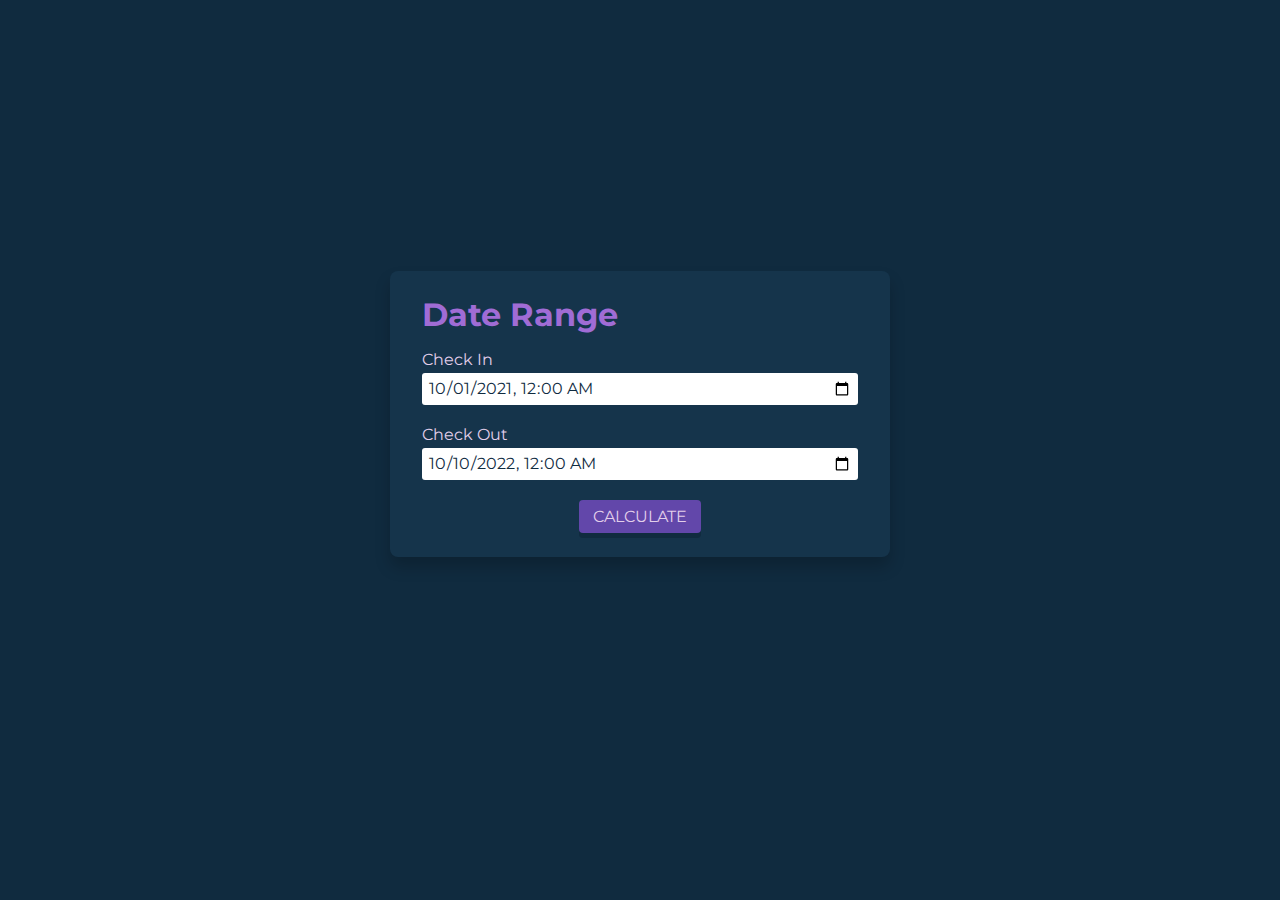
<file: date-range/index.html>
<!DOCTYPE html>
<html lang="pt-br">
<head>
    <meta charset="UTF-8">
    <meta http-equiv="X-UA-Compatible" content="IE=edge">
    <meta name="viewport" content="width=device-width, initial-scale=1.0">
    <title>Date Range</title>

    <link rel="icon" href="./favicon.ico" sizes="any">
    <link rel="icon" href="./bolt-solid.svg" type="image/svg+xml">

    <link rel="stylesheet" href="https://cdnjs.cloudflare.com/ajax/libs/font-awesome/6.2.0/css/all.min.css" integrity="sha512-xh6O/CkQoPOWDdYTDqeRdPCVd1SpvCA9XXcUnZS2FmJNp1coAFzvtCN9BmamE+4aHK8yyUHUSCcJHgXloTyT2A==" crossorigin="anonymous" referrerpolicy="no-referrer" />
    <link rel="stylesheet" href="./main.css">
    <script src="./main.js" defer></script>
</head>
<body>
    <div class="frame">
        <h1><i class="fa-solid fa-caret-right"></i> Date Range</h1>
        <label for="checkin"><i class="fa-solid fa-circle-arrow-down"></i> Check In</label>
        <input type="datetime-local" id="checkin" value="2021-10-01T00:00">
        <label for="checkout"><i class="fa-solid fa-circle-arrow-up"></i> Check Out</label>
        <input type="datetime-local" id="checkout" value="2022-10-10T00:00">
        <button><i class="fa-solid fa-bolt"></i> Calculate</button>
    </div>
    <div class="display"></div>
</body>
</html>
</file>
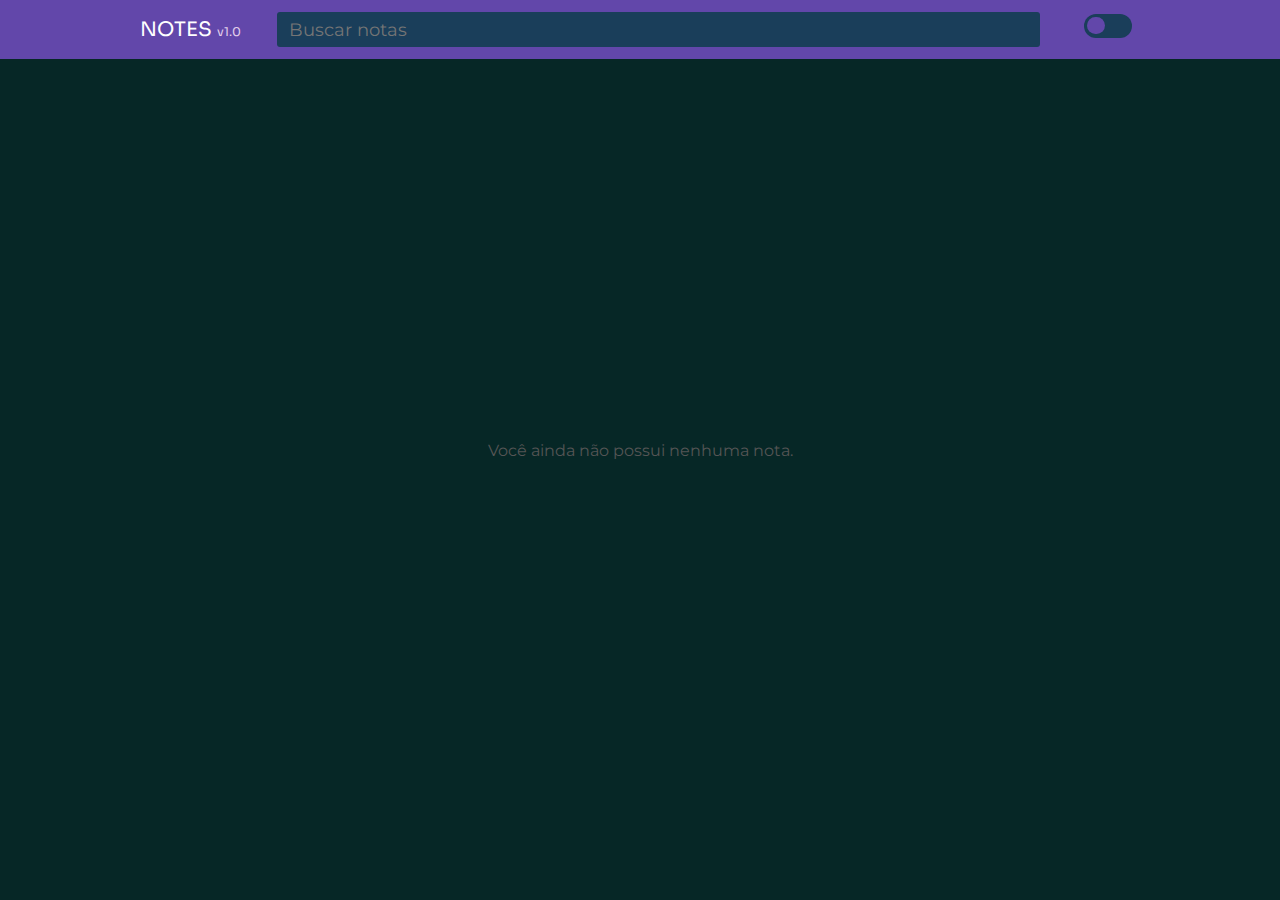
<file: notes/index.html>
<!DOCTYPE html>
<html lang="pt-br">
<head>
    <meta charset="UTF-8">
    <meta http-equiv="X-UA-Compatible" content="IE=edge">
    <meta name="viewport" content="width=device-width, initial-scale=1.0">
    <title>Notes</title>

    <link rel="shortcut icon" href="./favicon.svg" type="image/svg+xml">

    <link rel="stylesheet" href="https://cdnjs.cloudflare.com/ajax/libs/font-awesome/6.2.0/css/all.min.css" integrity="sha512-xh6O/CkQoPOWDdYTDqeRdPCVd1SpvCA9XXcUnZS2FmJNp1coAFzvtCN9BmamE+4aHK8yyUHUSCcJHgXloTyT2A==" crossorigin="anonymous" referrerpolicy="no-referrer" />
    <link rel="stylesheet" href="./main.css">
    <script src="./main.js" defer></script>
</head>
<body>
    <header>
        <nav>
            <div class="nav-brand"><i class="fa-regular fa-note-sticky"></i> NOTES <small>v1.0</small></div>
            <div class="search-wrapper">
                <input type="search" id="input-search" placeholder="Buscar notas" onkeyup="render(event)" onsearch="render(event)">
            </div>
            <div class="type-switch-wrapper">
                <input type="checkbox" id="type-switch">
                <label for="type-switch">
                    <i class="fa-solid fa-font fa-lg"></i>
                    <div class="switch"></div>
                    <i class="fa-solid fa-font"></i>
                </label>
            </div>
        </nav>
    </header>
    <main>

        <!-- <div class="note">
            <button class="note__close"><i class="fa-solid fa-square-xmark"></i></button>
            <div class="note__body">
                <h2>Lorem ipsum dolor sit amet consectetur.</h2>
                <p>Lorem ipsum dolor sit amet consectetur, adipisicing elit. Dicta itaque dolorem ratione omnis enim blanditiis nesciunt dolor animi!</p>
            </div>
            <div class="note__toolbar">
                <button type="button" title="Editar esta nota"><i class="fa-solid fa-pen"></i></button>
                <button type="button" title="Excluir esta nota"><i class="fa-solid fa-trash"></i></button>
            </div>
        </div> -->
        
    </main>

    <div class="plus-button">
        <button type="button" onclick="openModal()"><i class="fa-solid fa-plus"></i></button>
    </div>

    <div class="overlay">
        <div class="modal">
            <form onsubmit="saveNote(event)">
                <input type="hidden" name="id">
                <div class="modal__body">
                    <h2>Criar nova nota</h2>
                    <div class="input-wrapper">
                        <label for="title">Título</label>
                        <input type="text" name="title" placeholder="Escreva um título para a nota">
                        <small>É necessário informar um título.</small>
                    </div>
                    <div class="input-wrapper">
                        <label for="note">Corpo da Nota</label>
                        <textarea name="body" rows="6" placeholder="Adicione aqui o corpo da nota"></textarea>
                        <small>Escreva aqui suas anotações.</small>
                    </div>
                    <div class="radio-group">
                        <input type="radio" name="color" id="blue" value="#add8e6" checked>
                        <label for="blue" style="--current-color: #add8e6;"></label>

                        <input type="radio" name="color" id="purple" value="#E2CFEA">
                        <label for="purple" style="--current-color: #E2CFEA;"></label>

                        <input type="radio" name="color" id="yellow" value="#fafad2">
                        <label for="yellow" style="--current-color: #fafad2;"></label>
                    </div>
                </div>
                <div class="modal__toolbar">
                    <button class="button button__secondary" type="button" id="button-cancel" onclick="closeModal()"><i class="fa-solid fa-times"></i> Cancelar</button>
                    <button class="button button__primary" type="submit" id="button-add"><i class="fa-solid fa-plus"></i> Salvar</button>
                </div>
            </form>
        </div>
    </div>
</body>
</html>
</file>
<file: date-range/main.css>
@charset "utf8";
@import url('https://fonts.googleapis.com/css2?family=Montserrat:wght@400;700&display=swap');

:root {
    --color-background: #102B3F;
    --color-background-light: #15344b;
    --color-foreground: #6247AA;
    --color-foreground-light: #A06CD5;
    --color-foreground-lightness: #E2CFEA;
}

* {
    margin: 0;
    padding: 0;
    box-sizing: border-box;
}


html {
    font-size: 16px;
}

body {
    font-family: "Montserrat", sans-serif;
    min-height: 100vh;
    display: flex;
    flex-direction: column;
    gap: 2rem;
    align-items: center;
    justify-content: center;
    background-color: var(--color-background);
}

.frame {
    width: min(90%, 500px);
    padding: 1.5rem 2rem;
    border-radius: 8px;
    background-color: var(--color-background-light);
    box-shadow: 0 10px 16px rgba(0,0,0,.2);
}
.frame h1 {
    margin-bottom: 1rem;
    color: var(--color-foreground-light);
}

.frame :is(input, label) {
    display: block;
    width: 100%;
}

.frame label {
    margin-bottom: .25rem;
    color: var(--color-foreground-lightness);
}

.frame label i {
    color: var(--color-foreground);
}

.frame input {
    font-family: "Montserrat", sans-serif;
    font-size: 1rem;
    padding: .35rem;
    border: none;
    border-radius: 3px;
    margin-bottom: 1.25rem;
    color: var(--color-background);
}

.frame button {
    font-family: "Montserrat", sans-serif;
    font-size: 1rem;
    text-transform: uppercase;
    border-radius: 4px;
    padding: .45rem .85rem;
    display: block;
    width: fit-content;
    margin: 0 auto;
    border: none;
    background-color: var(--color-foreground);
    color: var(--color-foreground-lightness);
    cursor: pointer;
    box-shadow: 0 5px 0 var(--color-background);
}

.frame button:active {
    box-shadow: 0 2px 0 var(--color-background);
    transform: translateY(3px);
}

.frame button:hover {
    filter: brightness(110%);
}

.display {
    width: min(90%, 500px);
    padding: 1.25rem 1.5rem;
    border-radius: 8px;
    background-color: var(--color-background-light);
    box-shadow: 0 4px 8px rgba(0,0,0,.1) inset;
    color: var(--color-foreground-light);
    text-align: center;
    
    transform: translateY(2rem);
    visibility: hidden;
    opacity: 0;
    animation: unset;
}

.display.show {
    animation: show .2s forwards;
}

@keyframes show {
    100% {
        transform: translateY(0);
        visibility: visible;
        opacity: 1;
    }
}
</file>
<file: notes/main.css>
@charset "utf8";
@import url('https://fonts.googleapis.com/css2?family=Montserrat:wght@400;600&family=Sora:wght@400;700&display=swap');

:root {
    --color-background: #062726;
    --color-background-light: #102B3F;
    --color-background-lightness: #1a3e5a;
    --color-foreground: #6247AA;
    --color-foreground-light: #A06CD5;
    --color-foreground-lightness: #E2CFEA;
}

* {
    margin: 0;
    padding: 0;
    box-sizing: border-box;
    border: 0;
    outline: 0;
}

html {
    font-size: 16px;
}

body {
    font-family: "Montserrat", sans-serif;
    font-weight: 400;
    min-height: 100vh;
    background-color: var(--color-background);
    color: var(--color-background);
}

a {
    color: inherit;
    text-decoration: none;
}

h1, h2, h3 {
    font-family: "Sora", sans-serif;
    font-weight: 700;
    line-height: 1.1;
}

p {
    line-height: 1.4;
}

strong {
    font-weight: 600;
}

header {
    padding-block: .75rem;
    background-color: var(--color-foreground);
}

header nav {
    display: flex;
    align-items: center;
    gap: 2.25rem;
    width: min(90%, 1000px);
    margin: 0 auto;
}

.nav-brand {
    font-family: "Sora", sans-serif;
    font-weight: 400;
    font-size: 1.25rem;
    color: #fff;
}

.nav-brand small {
    font-family: 'Montserrat'sans-serif;
    font-size: .75rem;
    color: var(--color-foreground-lightness);
}

.search-wrapper {
    flex: 1;
}

.type-switch-wrapper {
    display: flex;
}

.type-switch-wrapper input {
    display: none;
}

.type-switch-wrapper label {
    display: flex;
    align-items: center;
    gap: .5rem;
    color: #fff;
    cursor: pointer;
}

.type-switch-wrapper label .switch {
    width: 3rem;
    height: 1.5rem;
    padding: .2rem;
    border-radius: .75rem;
    background-color: var(--color-background-lightness);
    position: relative;
}

.type-switch-wrapper label .switch::after {
    content: '';
    /* position: absolute; */
    display: block;
    background: var(--color-foreground);
    /* left: .2rem; */
    height: 1.1rem;
    width: 1.1rem;
    border-radius: 50%;
    transform: translateX(0);
    transition: all .2s ease-in-out;
}

.type-switch-wrapper input:checked + label > .switch::after {
    background-color: var(--color-foreground-lightness);
    transform: translateX(1.5rem);
    box-shadow: 0 0 8px var(--color-foreground-light);
}

header input[type=search] {
    background-color: var(--color-background-lightness);
    padding: .45rem .75rem;
    border-radius: 3px;
    font-size: 1.1rem;
    font-family: 'Montserrat', sans-serif;
    display: block;
    width: 100%;
    color: var(--color-foreground-lightness);
}

main {
    width: 100%;
    display: flex;
    flex-wrap: wrap;
    gap: 2rem;
    justify-content: center;
    padding: 2rem;
}

main:empty::before {
    content: "Você ainda não possui nenhuma nota.";
    color: #555;
    position: absolute;
    left: 50%;
    top: 50%;
    transform: translate(-50%, -50%);
}

.note {
    /* background-color: var(--color-foreground-lightness); */
    background-color: var(--js-color);
    border-radius: 4px;
    overflow: hidden;
    flex: 0 1 300px;
    max-height: 50vh;
    position: relative;

    display: flex;
    flex-direction: column;
}

.note__body {
    flex: 1;
    padding: 1.75rem 1.25rem 1rem;
    overflow-x: auto;
}

.note__body::-webkit-scrollbar {
    width: 5px;
    background-color: #ddd;
}

.note__body::-webkit-scrollbar-thumb {
    background-color: #bbb;
    border-radius: 2px;
}

.note__body h2 {
    margin-bottom: 1rem;
    font-size: 1.25rem;
}

.note__body li:not(:last-child) {
    margin-block: .25rem;
}

.note__toolbar {
    text-align: end;
    padding: 0.75rem 1.25rem 1.25rem;
    display: flex;
    justify-content: flex-end;
    gap: 1rem;
}

.note__toolbar button {
    background: transparent;
    cursor: pointer;
    font-size: 1.15rem;
    opacity: .25;
    transition: all .3s ease-in-out;
}

.note__toolbar button:is(:hover, :active) {
    opacity: 1;
}

.button {
    font-family: "Montserrat", sans-serif;
    font-size: 1rem;
    text-transform: uppercase;
    border-radius: 4px;
    padding: .45rem .85rem;
    display: inline-block;
    width: fit-content;
    cursor: pointer;
    transition: all .3s ease-in-out;
}

.button:not(:last-child) {
    margin-right: .5rem;
}

.button.button__primary {
    background-color: var(--color-foreground);
    color: var(--color-foreground-lightness);
    border: 1px solid var(--color-foreground);
}

.button.button.button__primary:is(:hover, :active) {
    filter: brightness(110%);
}

.button.button__secondary {
    background-color: transparent;
    border: 1px solid var(--color-background);
    color: var(--color-background);
}

.button.button__secondary:is(:hover, :active) {
    background-color: var(--color-background);
    color: var(--color-foreground-lightness);
}


.plus-button {
    position: absolute;
    right: 1.5rem;
    bottom: 1.5rem;
}

.plus-button button {
    background: transparent;
    font-size: 4rem;
    color: var(--color-foreground);
    text-shadow: 4px 4px 14px rgba(0,0,0,0.3);
    cursor: pointer;
    transition: all .3s;
}

.plus-button button:is(:hover, :active) {
    color: #fff;
}

.overlay {
    position: absolute;
    inset: 0;
    background: rgba(0,0,0,0.3);
    backdrop-filter: blur(2px);
    z-index: 999;
    visibility: hidden;
    opacity: 0;
    align-items: center;
    justify-content: center;

    display: none;
    visibility: hidden;
    opacity: 0;

    transition: all 1s ease-in-out;
}

.overlay.show {
    display: flex;
    visibility: visible;
    opacity: 1;
}

.modal {
    background: var(--color-foreground-lightness);
    padding: 1.75rem 1.25rem;
    border-radius: 4px;
    width: min(90%, 500px);
    box-shadow: 5px 5px 15px rgba(0, 0, 0, 0.3);
}

.overlay.show .modal {
    animation: modalShow .5s forwards;
}

@keyframes modalShow {
    from {
        transform: translateY(100px);
        visibility: hidden;
        opacity: 0;
    }
    to {
        transform: translateY(0);
        visibility: visible;
        opacity: 1;
    }
}

.modal__body h2 {
    margin-bottom: 1rem;
}

.modal__toolbar {
    text-align: center;
}

.input-wrapper, .radio-group {
    width: 100%;
    margin-bottom: 1rem;
}

.radio-group {
    display: flex;
    gap: .75rem;
}

input[type=radio] {
    display: none;
}

input[type=radio] ~ label {
    width: 1.25rem;
    height: 1.25rem;
    cursor: pointer;
    display: inline-block;
    border-radius: 50%;
    border: 2px solid #bbb;
}

input[type=radio] + label {
    background-color: var(--current-color);
}

input[type=radio]:checked + label {
    border-color: #fff;
}

label, input[type=text], textarea {
    display: block;
    width: 100%;
}

label {
    font-weight: 600;
    margin-bottom: .5rem;
}

input[type=text], textarea {
    font-family: "Montserrat", sans-serif;
    font-size: 1rem;
    padding: .35rem .6rem;
    border-radius: 3px;
    margin-bottom: .25rem;
    background-color: #efefef;
}

:is(input[type=text], textarea)::placeholder {
    color: #bbb;
}

:is(input[type=text], textarea):focus {
    background-color: #fff;
}

.input-wrapper small {
    display: none;
}

:is(input[type=text], textarea).invalid {
    border: 1px solid crimson;
}

:is(input[type=text], textarea).invalid ~ small{
    display: block;
    color: crimson;
}
</file>
